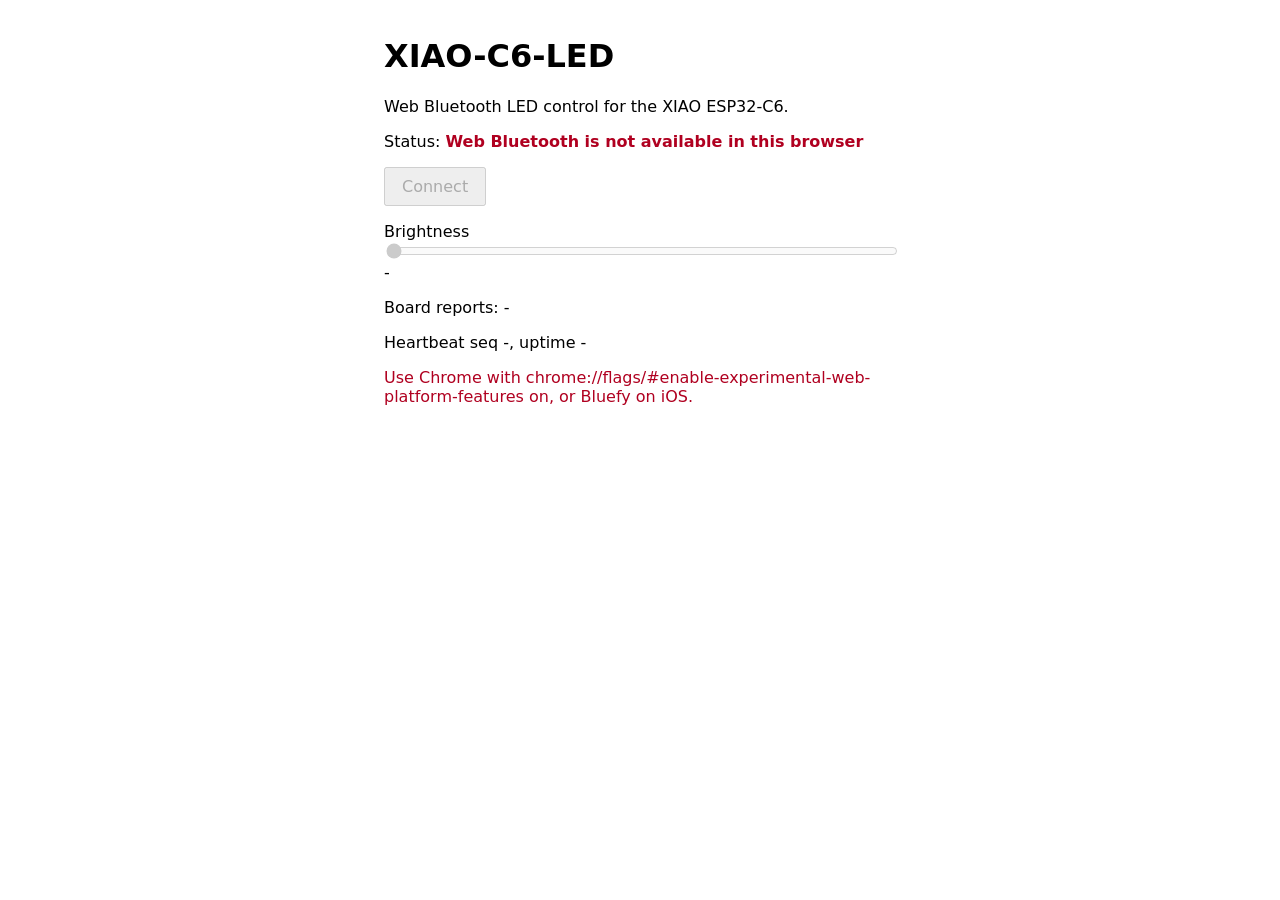
<file: webapp/index.html>
<!doctype html>
<html lang="en">
<head>
<meta charset="utf-8">
<meta name="viewport" content="width=device-width, initial-scale=1">
<title>XIAO-C6-LED</title>
<link rel="icon" href="data:,">
<link rel="stylesheet" href="style.css">
</head>
<body>
<main>
  <h1>XIAO-C6-LED</h1>
  <p>Web Bluetooth LED control for the XIAO ESP32-C6.</p>

  <p>Status: <strong id="status" data-state="idle">not connected</strong></p>
  <p>
    <button id="connect" type="button">Connect</button>
    <button id="reconnect" type="button" hidden>Reconnect</button>
    <button id="disconnect" type="button" hidden>Disconnect</button>
  </p>

  <p>
    <label for="slider">Brightness</label>
    <input id="slider" type="range" min="0" max="100" step="1" value="0" disabled>
    <output id="slider-value" for="slider">-</output>
  </p>
  <p>Board reports: <span id="board-brightness">-</span></p>

  <p>Heartbeat seq <span id="hb-seq">-</span>, uptime <span id="hb-uptime">-</span><span id="hb-note"></span></p>
  <p id="message" role="status"></p>
</main>
<script type="module" src="app.js"></script>
</body>
</html>
</file>
<file: webapp/style.css>
body { font-family: system-ui, sans-serif; margin: 0; padding: 1rem; }
main { max-width: 32rem; margin: 0 auto; }
button { font: inherit; padding: 0.5rem 1rem; }
input[type=range] { width: 100%; }
#status[data-state="connected"] { color: #0a7a2f; }
#status[data-state="disconnected"], #status[data-state="error"] { color: #b00020; }
#message { min-height: 1.5em; color: #b00020; }
</file>
